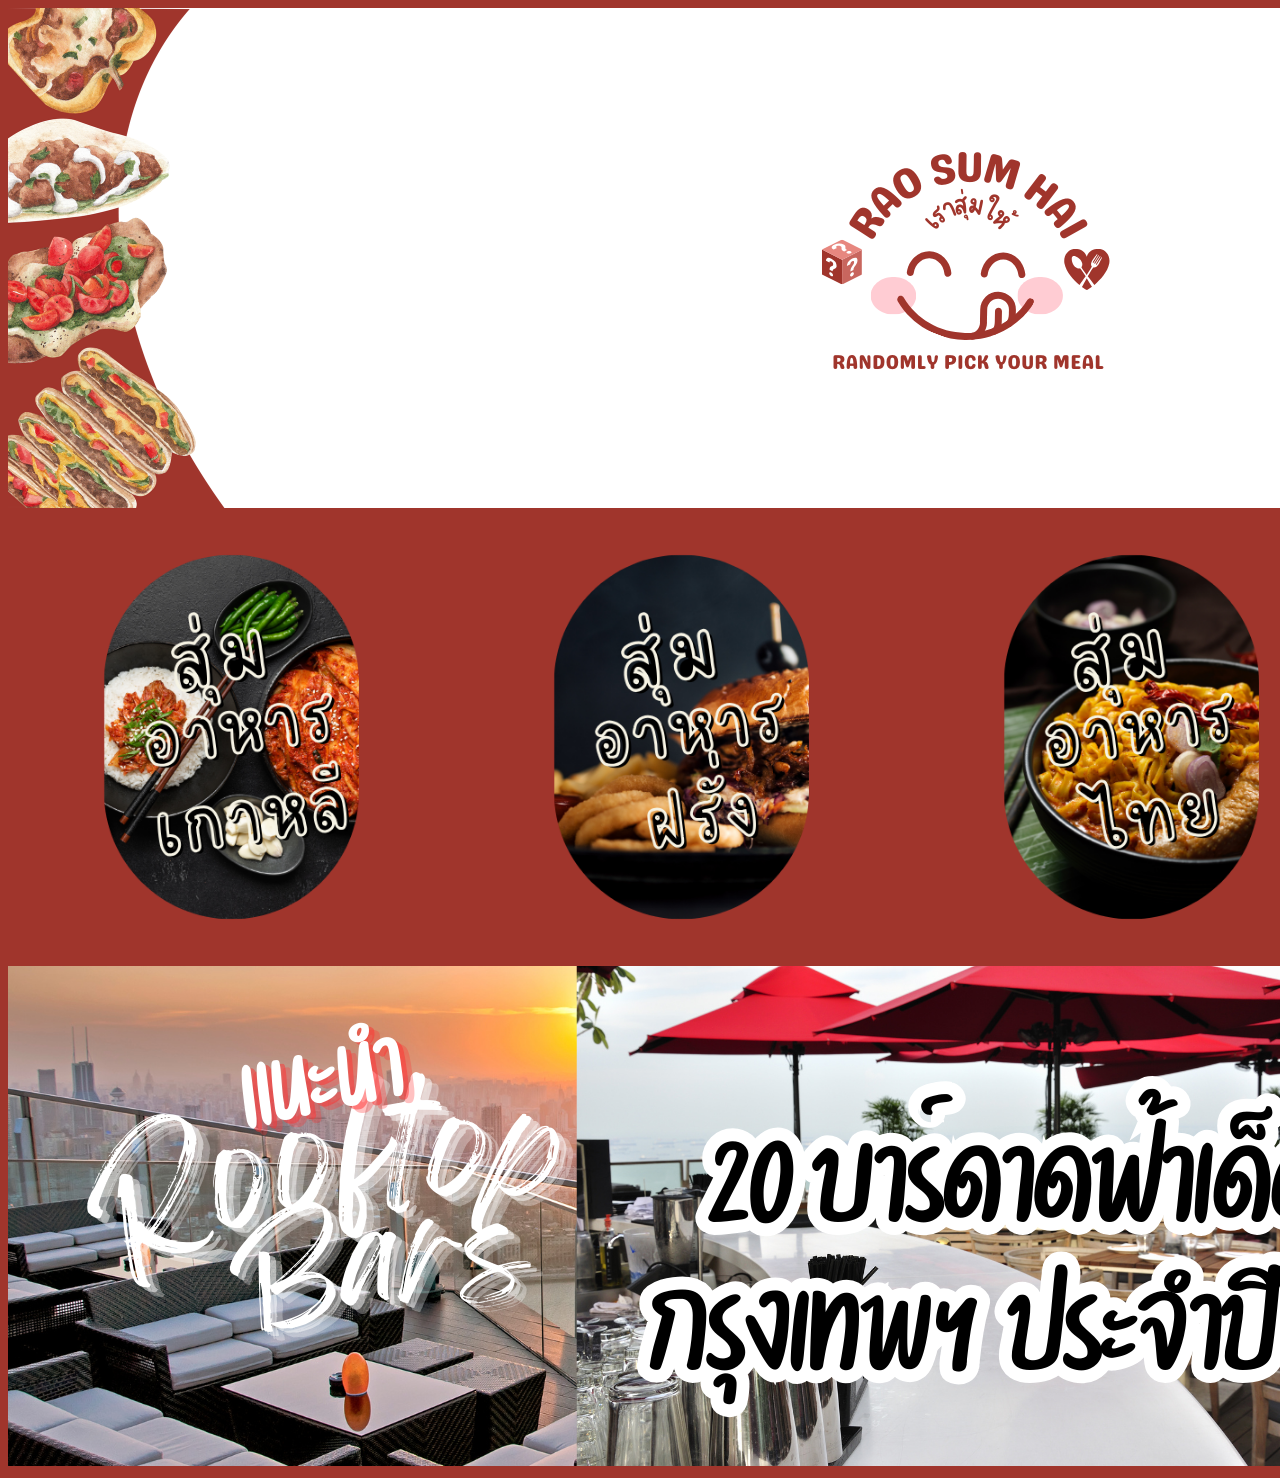
<file: index.html>
<!doctype html>
<html>
<head>
<meta charset="utf-8">
<title>RAO SUM HAI</title>
<style type="text/css">
body {
	background-color: #a0352c;
	background-repeat: repeat;
}
</style>
</head>

<body>
<table width="1000" border="0" align="center" cellpadding="0" cellspacing="0">
  <tbody>
    <tr>
      <td><img src="images/banner3.png" width="1920" height="500" alt=""/></td>
    </tr>
    <tr>
      <td><a href="foodkorea.html"><img src="imagesindex/button-korea.png" width="450" height="450" alt=""/></a><a href="foodwestern.html"><img src="imagesindex/button-western.png" width="450" height="450" alt=""/></a><a href="foodthai.html"><img src="imagesindex/button-thai.png" width="450" height="450" alt=""/></a><a href="foodjapese.html"><img src="imagesindex/button-japan.png" width="450" height="450" alt=""/></a></td>
    </tr>
    <tr>
      <td><a href="review.html"><img src="iamgesreview/review.png" width="1920" height="500" alt=""/></a></td>
    </tr>
  </tbody>
</table>
</body>
</html>
</file>
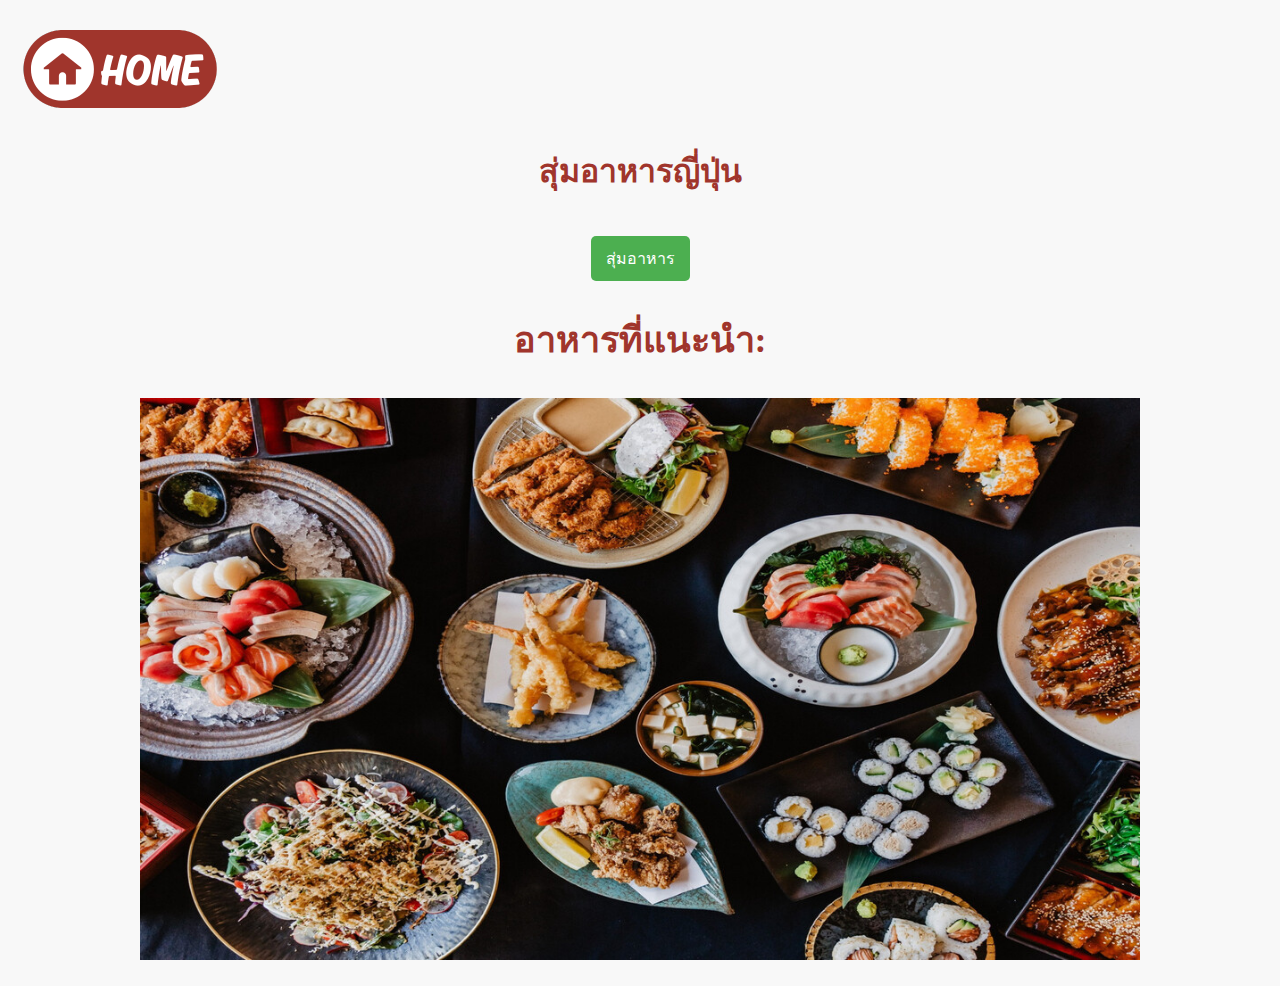
<file: foodjapese.html>
<!DOCTYPE html>
<html lang="th">
<head>
    <meta charset="utf-8">
    <meta name="viewport" content="width=device-width, initial-scale=1.0">
    <title>RAO SUM HAI</title>
    <link rel="stylesheet" href="styles.css">
    <style type="text/css">
    body,td,th {
	font-family: FlamingoThin;
}
    </style>
</head>
<body><table width="199" border="0" cellspacing="0" cellpadding="0">
  <tbody>
    <tr>
      <td width="199"><a href="index.html"><img src="images/home.png" width="200" height="100" alt=""/></a></td>
    </tr>
  </tbody>
</table>
    <header>
     <h1><font color=#A0352C>สุ่มอาหารญี่ปุ่น</h1>
	  <br>
			<font/>
        <button id="random-button">สุ่มอาหาร</button>
    </header>
    <main>
        <h2 id="food-name">อาหารที่แนะนำ: </h2>
        <img src="imagesjapan/food.jpg" alt="Food Image" width="1000" id="food-image" />
    </main>

    <script>
        const foods = [
            { name: "ซูชิ", image: "imagesjapan/sushi.jpg" },
            { name: "ซาซิมิ", image: "imagesjapan/sashimi.jpg" },
            { name: "ราเมง", image: "imagesjapan/ramen.jpg" },
            { name: "เทมปุระ", image: "imagesjapan/tempura.jpg" },
            { name: "ยากิโทริ", image: "imagesjapan/yakitori.jpg" },
            { name: "โอโคโนมิยากิ", image: "imagesjapan/okonomiyaki.jpg" },
            { name: "คัตสึ", image: "imagesjapan/katsudon.jpg" },
            { name: "สุกี้ยากี้", image: "imagesjapan/sukiyaki.jpg" },
            { name: "ทาโกะยากิ", image: "imagesjapan/takoyaki.jpg" },
            { name: "ยากิโซบะ", image: "imagesjapan/yakisoba.jpg" },
        ];

        document.getElementById('random-button').addEventListener('click', function() {
            const randomIndex = Math.floor(Math.random() * foods.length);
            document.getElementById('food-name').textContent = "อาหารที่แนะนำ: " + foods[randomIndex].name;
            document.getElementById('food-image').src = foods[randomIndex].image;
        });
    </script>
</body>
</html>
</file>
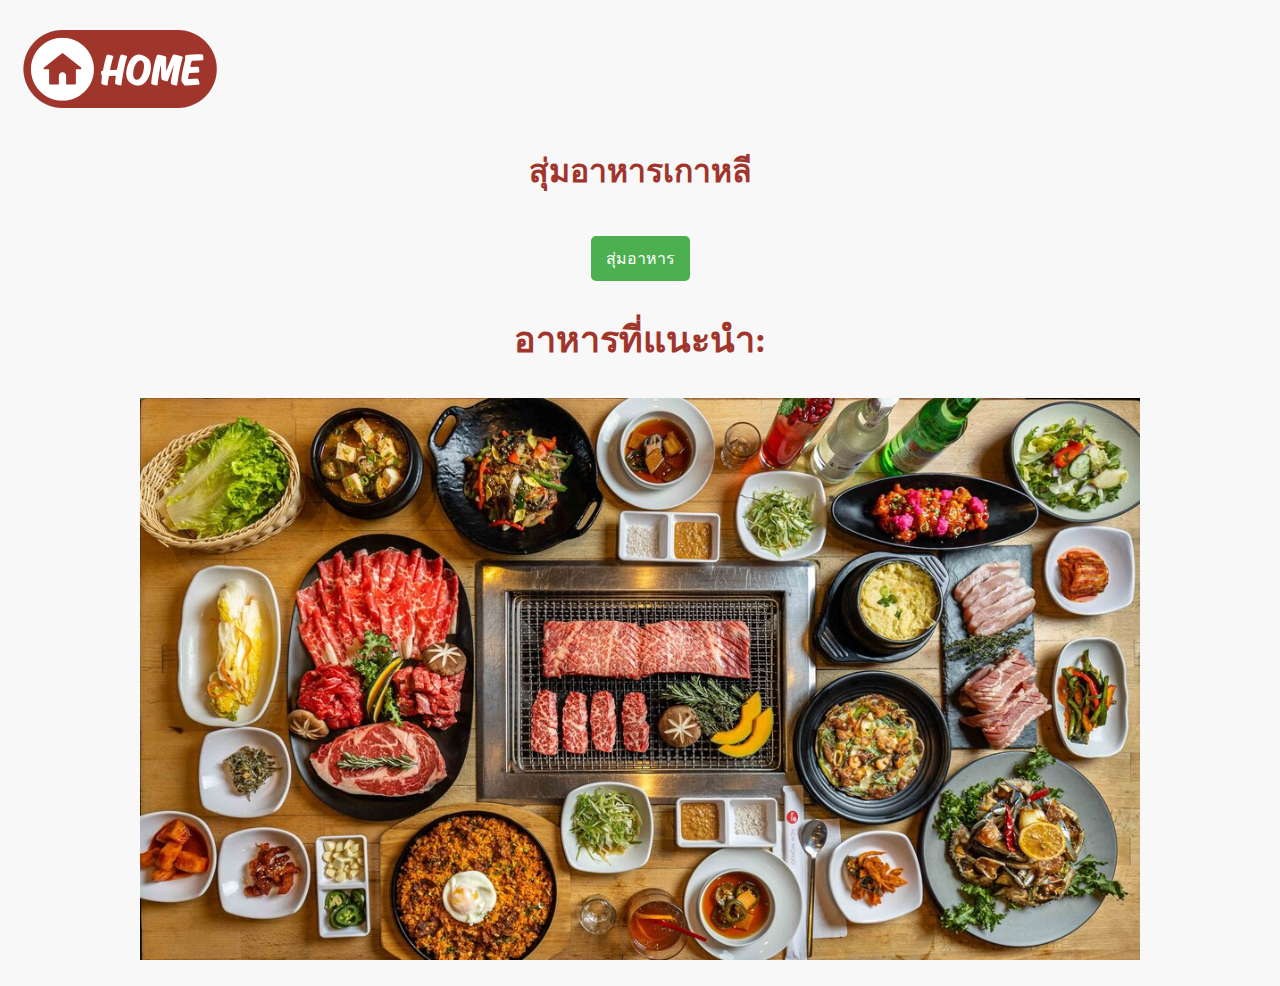
<file: foodkorea.html>
<!DOCTYPE html>
<html lang="th">
<head>
    <meta charset="utf-8">
    <meta name="viewport" content="width=device-width, initial-scale=1.0">
    <title>RAO SUM HAI</title>
    <link rel="stylesheet" href="styles.css">
    <style type="text/css">
    body,td,th {
	font-family: FlamingoThin;
}
    </style>
</head>
<body>
<table width="199" border="0" cellspacing="0" cellpadding="0">
  <tbody>
    <tr>
      <td width="199"><a href="index.html"><img src="images/home.png" width="200" height="100" alt=""/></a></td>
    </tr>
  </tbody>
</table>
    <header>
      <h1><font color=#A0352C>สุ่มอาหารเกาหลี</h1>
			<br>
			<font/>
        <button id="random-button">สุ่มอาหาร</button>
    </header>
    <main>
        <h2 id="food-name">อาหารที่แนะนำ: </h2>
        <img src="imageskorea/food.jpg" alt="Food Image" width="1000" id="food-image" />
    </main>

    <script>
        const foods = [
            { name: "คัลกุกซู", image: "imageskorea/kalguksu.jpg" },
            { name: "จาจังมยอน", image: "imageskorea/jajangmyeon.jpg" },
            { name: "ซัมกเยทัง", image: "imageskorea/samgyetang.jpg" },
            { name: "คงกุกซู", image: "imageskorea/kongguksu.jpg" },
            { name: "พาจอน", image: "imageskorea/pajeon.jpeg" },
            { name: "ต๊อกโบกี", image: "imageskorea/tteokbokki.jpg" },
            { name: "จัมปง", image: "imageskorea/jjamppong.jpg" },
            { name: "มุลแนงเมียน", image: "imageskorea/mulnaengmyeon.jpg" },
            { name: "ไก่ทอดเกาหลี", image: "imageskorea/koreanfiredchiken.jpg" },
            { name: "รามยอน", image: "imageskorea/ramyeon.jpg" },
        ];

        document.getElementById('random-button').addEventListener('click', function() {
            const randomIndex = Math.floor(Math.random() * foods.length);
            document.getElementById('food-name').textContent = "อาหารที่แนะนำ: " + foods[randomIndex].name;
            document.getElementById('food-image').src = foods[randomIndex].image;
        });
    </script>
</body>
</html>
</file>
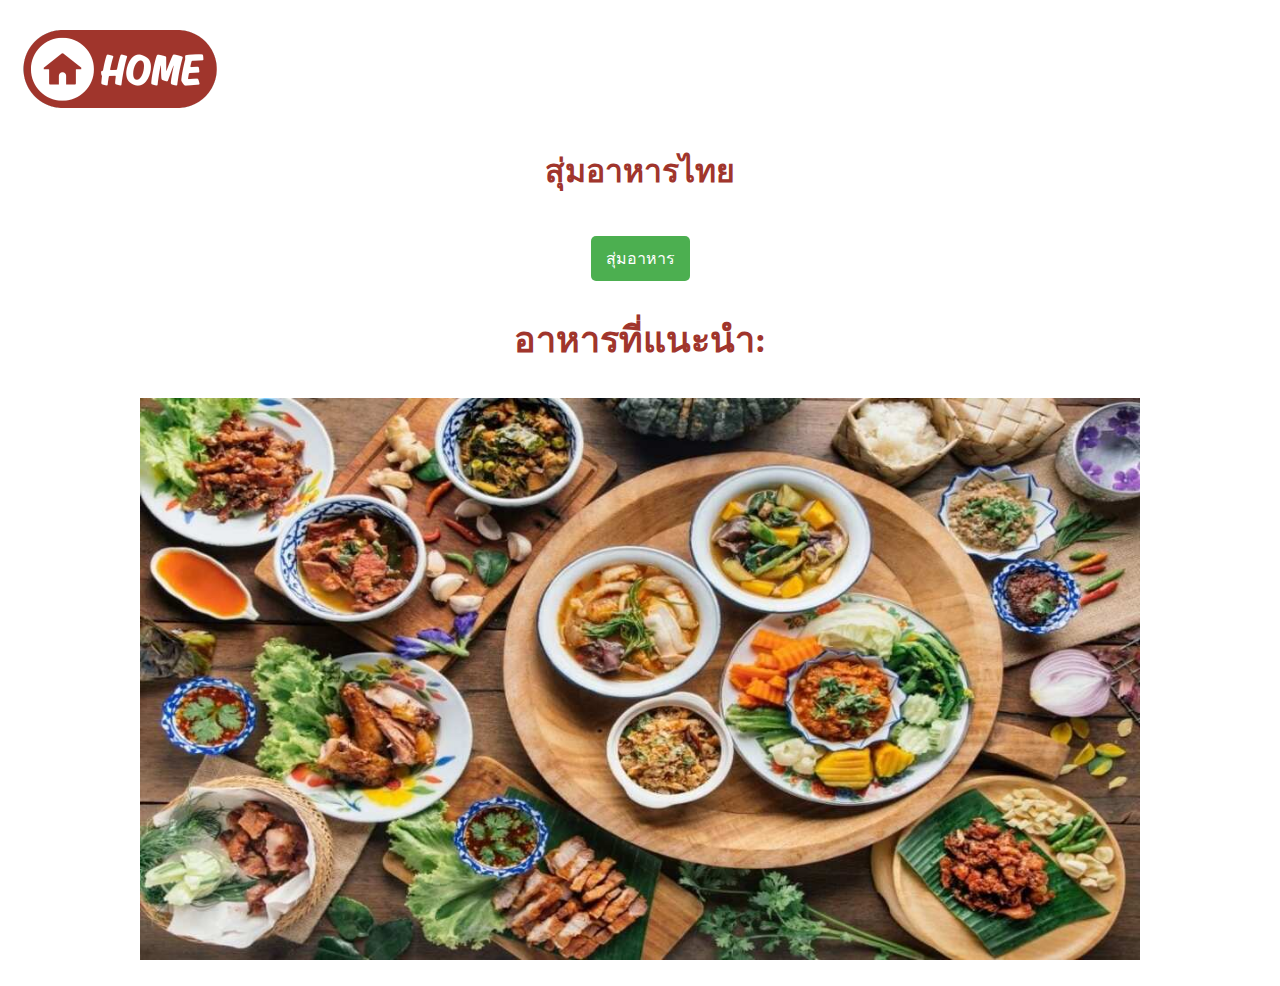
<file: foodthai.html>
<!DOCTYPE html>
<html lang="th">
<head>
    <meta charset="utf-8">
    <meta name="viewport" content="width=device-width, initial-scale=1.0">
    <title>RAO SUM HAI</title>
    <link rel="stylesheet" href="styles.css">
    <style type="text/css">
    body {
	background-color: #FFFFFF;
}
    body,td,th {
	font-family: FlamingoThin;
}
    </style>
</head>
<body>
   <table width="199" border="0" cellspacing="0" cellpadding="0">
  <tbody>
    <tr>
      <td width="199"><a href="index.html"><img src="images/home.png" width="200" height="100" alt=""/></a></td>
    </tr>
  </tbody>
</table>
    <header>
      <h1><font color=#A0352C>สุ่มอาหารไทย</h1>
	<br> 
	<font/>
        <button id="random-button">สุ่มอาหาร</button>
    </header>
    <main>
        <h2 id="food-name">อาหารที่แนะนำ: </h2>
        <img src="imagesthai/food.jpg" alt= "Food Image" width="1000" id="food-image" />
    </main>

    <script>
        const foods = [
            { name: "ต้มยำกุ้ง", image: "imagesthai/tomyum.jpg" },
            { name: "ผัดไทย", image: "imagesthai/padthai.jpg" },
            { name: "แกงเขียวหวาน", image: "imagesthai/green-curry.jpg" },
            { name: "ส้มตำ", image: "imagesthai/somtam.jpg" },
            { name: "ข้าวซอย", image: "imagesthai/khao-soi.jpg" },
            { name: "ก๋วยเตี๋ยวเรือ", image: "imagesthai/boat-noodle.jpg" },
            { name: "ข้าวผัด", image: "imagesthai/fried-rice.jpg" },
            { name: "ต้มจืด", image: "imagesthai/tomjood.jpg" },
            { name: "แพนง", image: "imagesthai/panang.jpg" },
            { name: "ลาบ", image: "imagesthai/lab.jpg" },
			{ name: "ไข่พะโล้", image: "imagesthai/palo.jpg" },
        ];

        document.getElementById('random-button').addEventListener('click', function() {
            const randomIndex = Math.floor(Math.random() * foods.length);
            document.getElementById('food-name').textContent = "อาหารที่แนะนำ: " + foods[randomIndex].name;
            document.getElementById('food-image').src = foods[randomIndex].image;
        });
    </script>
</body>
</html>
</file>
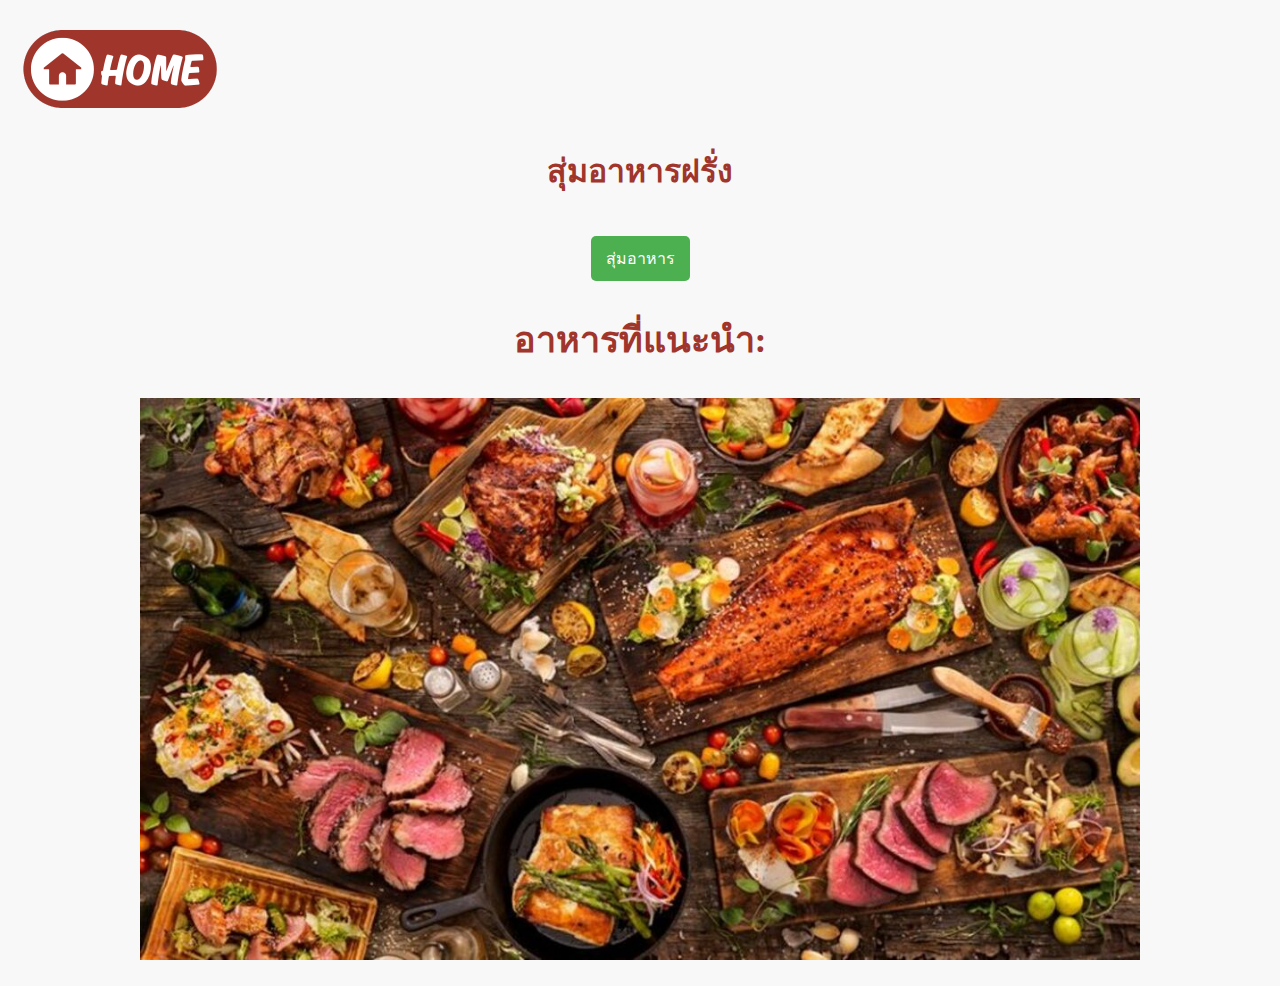
<file: foodwestern.html>
<!DOCTYPE html>
<html lang="th">
<head>
    <meta charset="utf-8">
    <meta name="viewport" content="width=device-width, initial-scale=1.0">
    <title>RAO SUM HAI</title>
    <link rel="stylesheet" href="styles.css">
    <style type="text/css">
    body,td,th {
	font-family: FlamingoThin;
}
    </style>
</head>
<body>
<table width="199" border="0" cellspacing="0" cellpadding="0">
  <tbody>
    <tr>
      <td width="199"><a href="index.html"><img src="images/home.png" width="200" height="100" alt=""/></a></td>
    </tr>
  </tbody>
</table>
    <header>
      <h1><font color=#A0352C>สุ่มอาหารฝรั่ง</h1>
			<br>
			<font/>
        <button id="random-button">สุ่มอาหาร</button>
    </header>
    <main>
        <h2 id="food-name">อาหารที่แนะนำ: </h2>
        <img src="imageswest/food.jpg" alt="Food Image" width="1000" id="food-image" />
    </main>

    <script>
        const foods = [
            { name: "แฮมเบอรเกอร์", image: "imageswest/hamburger.jpg" },
            { name: "สปาเก็ตตี้", image: "imageswest/spaghetti.jpg" },
            { name: "สเต็ก", image: "imageswest/steak.jpg" },
            { name: "ผักโขมอบชีส", image: "imageswest/bakedspinach.jpg" },
            { name: "ออมเล็ต", image: "imageswest/omelette.jpg" },
            { name: "ฮอทดอก", image: "imageswest/hotdogs.jpg" },
            { name: "มักกะโรนี", image: "imageswest/macaroni.jpg" },
            { name: "มันบด", image: "imageswest/mashedpotato.jpg" },
            { name: "พิซซ่า", image: "imageswest/pizza.jpg" },
            { name: "ไก่ม้วน", image: "imageswest/chickenrulad.jpg" },
        ];

        document.getElementById('random-button').addEventListener('click', function() {
            const randomIndex = Math.floor(Math.random() * foods.length);
            document.getElementById('food-name').textContent = "อาหารที่แนะนำ: " + foods[randomIndex].name;
            document.getElementById('food-image').src = foods[randomIndex].image;
        });
    </script>
</body>
</html>
</file>
<file: styles.css>
body {
    font-family: Arial, sans-serif;
    background-color: #f8f8f8;
    margin: 0;
    padding: 20px;
}

header {
    text-align: center;
    margin-bottom: 20px;
}

button {
    padding: 10px 15px;
    font-size: 16px;
    cursor: pointer;
    background-color: #4CAF50;
    color: white;
    border: none;
    border-radius: 5px;
}

button:hover {
    background-color: #45a049;
}

main {
    text-align: center;
    font-size: 24px;
    margin-top: 20px;
}
</file>
